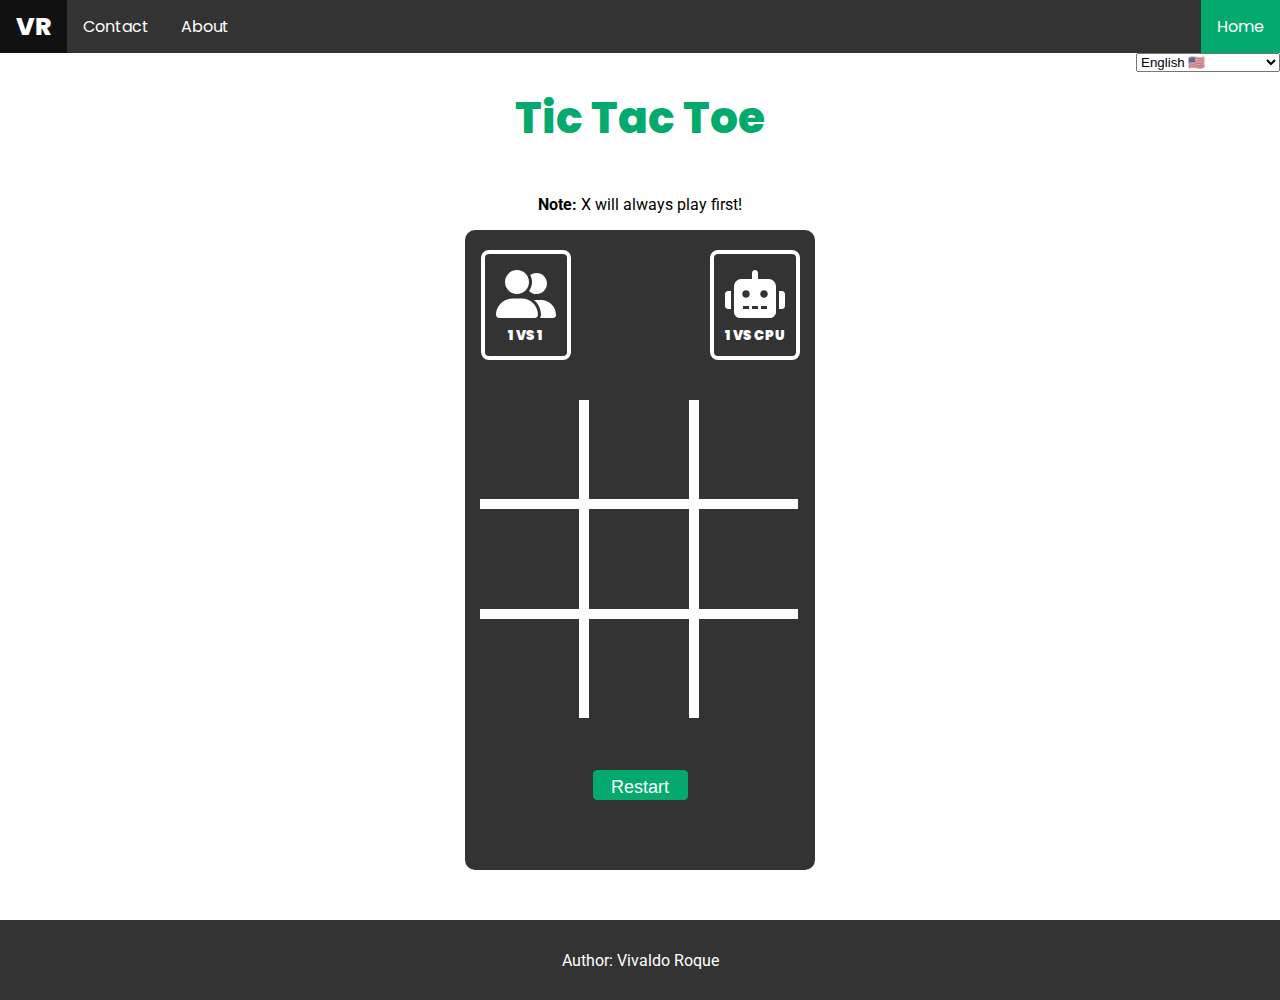
<file: index.html>
<!DOCTYPE html>
<html>

<head>
    <meta name="viewport" content="width=device-width, initial-scale=1.0" />
    <link rel="stylesheet" href="./css/loading.css">
    <link rel="stylesheet" href="./css/style.css">
    <link rel="stylesheet" href="./css/game.css">
    <link rel="stylesheet" href="./css/social.css">
    <link rel="stylesheet" href="./css/mediaquery.css">
    <script src="./js/loading.js"></script>
    <script src="./js/navigation.js"></script>
    <script src="./js/app.js"></script>
    <script src="./js/ttt.js"></script>
    <script src="./js/navigation.js"></script>
    <script src="./js/app.js"></script>
    <link rel="apple-touch-icon" sizes="180x180" href="./imgs/favicon/apple-touch-icon.png">
    <link rel="icon" type="image/png" sizes="32x32" href="./imgs/favicon/favicon-32x32.png">
    <link rel="icon" type="image/png" sizes="16x16" href="./imgs/favicon/favicon-16x16.png">
    <link rel="manifest" href="./manifest.webmanifest">

    <title>Tic Tac Toe</title>
</head>

<body>

    <audio id="crossAudio">
        <source src="./sound/pencil_x.mp3" type="audio/mp3">
        Seu navegador não suporta o elemento de áudio.
    </audio>

    <audio id="circleAudio">
        <source src="./sound/pencil_o.mp3" type="audio/mp3">
        Seu navegador não suporta o elemento de áudio.
    </audio>

    <div class="container">
        <div>
            <ul class="topnav">
                <li><a href="./index.html" class="logo">VR</a></li>
                <li id="home"><a id="home_text" href="./index.html"></a></li>
                <li id="contact"><a id="contact_text" href="./pages/contact.html"></a></li>
                <li id="about"><a id="about_text" href="./pages/about.html"></a></li>
            </ul>
        </div>

        <div class="content-wrap">

            <select id="listLanguages" style="position: absolute; right: 0; width: 9rem;"></select>

            <div id="install-button" class="install-button">
                <div id="install"></div>
            </div>

            <h1 style=" margin-top: 2rem;">
                Tic Tac Toe
            </h1>

            <div>
                <b id="advice" style="display: inline-block;"></b>
                <p id="advice_msg" style="display: inline-block;"></p>  
            </div>

            <div class="cover1">
                <!-- pay 1 VS 1 and 1 VS CPU buttons -->

                <div class="type-container">
                    <button type="button" onclick="oneVsOne();" id="1vs1">
                        <svg xmlns="http://www.w3.org/2000/svg" viewBox="0 0 640 512">
                            <!--! Font Awesome Pro 6.0.0 by @fontawesome - https://fontawesome.com License - https://fontawesome.com/license (Commercial License) Copyright 2022 Fonticons, Inc. -->
                            <path
                                d="M224 256c70.7 0 128-57.31 128-128S294.7 0 224 0C153.3 0 96 57.31 96 128S153.3 256 224 256zM274.7 304H173.3c-95.73 0-173.3 77.6-173.3 173.3C0 496.5 15.52 512 34.66 512H413.3C432.5 512 448 496.5 448 477.3C448 381.6 370.4 304 274.7 304zM479.1 320h-73.85C451.2 357.7 480 414.1 480 477.3C480 490.1 476.2 501.9 470 512h138C625.7 512 640 497.6 640 479.1C640 391.6 568.4 320 479.1 320zM432 256C493.9 256 544 205.9 544 144S493.9 32 432 32c-25.11 0-48.04 8.555-66.72 22.51C376.8 76.63 384 101.4 384 128c0 35.52-11.93 68.14-31.59 94.71C372.7 243.2 400.8 256 432 256z" />
                        </svg>
                        <strong>1 VS 1</strong>
                    </button>

                    <button type="button" onclick="oneVsCpu();" id="1vscpu">
                        <svg xmlns="http://www.w3.org/2000/svg" viewBox="0 0 640 512" id="blink">
                            <!--! Font Awesome Pro 6.0.0 by @fontawesome - https://fontawesome.com License - https://fontawesome.com/license (Commercial License) Copyright 2022 Fonticons, Inc. -->
                            <path
                                d="M9.375 233.4C3.375 239.4 0 247.5 0 256v128c0 8.5 3.375 16.62 9.375 22.62S23.5 416 32 416h32V224H32C23.5 224 15.38 227.4 9.375 233.4zM464 96H352V32c0-17.62-14.38-32-32-32S288 14.38 288 32v64H176C131.8 96 96 131.8 96 176V448c0 35.38 28.62 64 64 64h320c35.38 0 64-28.62 64-64V176C544 131.8 508.3 96 464 96zM256 416H192v-32h64V416zM224 296C201.9 296 184 278.1 184 256S201.9 216 224 216S264 233.9 264 256S246.1 296 224 296zM352 416H288v-32h64V416zM448 416h-64v-32h64V416zM416 296c-22.12 0-40-17.88-40-40S393.9 216 416 216S456 233.9 456 256S438.1 296 416 296zM630.6 233.4C624.6 227.4 616.5 224 608 224h-32v192h32c8.5 0 16.62-3.375 22.62-9.375S640 392.5 640 384V256C640 247.5 636.6 239.4 630.6 233.4z" />
                        </svg>
                        <strong>1 VS CPU</strong>
                    </button>
                </div>

                <div class="parent" id="grid-line-container">

                    <!-- 3*3 grid of Boxes -->
                    <div class="game-grid">
                        <div>
                            <button type="button" class="game-cell" id="b1" onclick="handleClickButton(1);" readonly />
                        </div>
                        <div>
                            <button type="button" id="b2" class="game-cell" onclick="handleClickButton(2);" readonly />
                        </div>
                        <div>
                            <button type="button" id="b3" class="game-cell" onclick="handleClickButton(3);" readonly />
                        </div>
                        <div>
                            <button type="button" id="b4" class="game-cell" onclick="handleClickButton(4);" readonly />
                        </div>
                        <div>
                            <button type="button" id="b5" class="game-cell" onclick="handleClickButton(5);" readonly />
                        </div>
                        <div>
                            <button type="button" id="b6" class="game-cell" onclick="handleClickButton(6);" readonly />
                        </div>
                        <div>
                            <button type="button" id="b7" class="game-cell" onclick="handleClickButton(7);" readonly />
                        </div>
                        <div>
                            <button type="button" id="b8" class="game-cell" onclick="handleClickButton(8);" readonly />
                        </div>
                        <div>
                            <button type="button" id="b9" class="game-cell" onclick="handleClickButton(9);" readonly />
                        </div>
                    </div>
                    <!-- Grid end here  -->

                </div>

                <!-- games status action  -->
                <div class="status-action">
                    <!-- Space to show player turn -->
                    <div>
                        <strong id="print" class="print"></strong>
                    </div>

                    <!-- Button to reset game -->
                    <button id="restart" onclick="restart()"></button>
                </div>
            </div>

            <div class="popup_box" id="gamemode">
                <h1 id="game_mode_msg"></h1>
                <div class="btns">
                    <a href="javascript:void(0)" id="btn1">X</a>
                    <a href="javascript:void(0)" id="btn2">O</a>
                </div>
            </div>

            <div class="popup_box" id="gamelevel">
                <h1 id="game_level_msg"></h1>
                <div class="btns">
                    <a href="javascript:void(0)" id="btn3" style="font-size: 1rem;"><span id="easy_level"></span></a>
                    <a href="javascript:void(0)" id="btn4" style="font-size: 1rem;"><span id="intermediate_level"></span></a>
                    <a href="javascript:void(0)" id="btn5" style="font-size: 1rem;"><span id="hardcore_level"></span></a>
                </div>
            </div>
        </div>

        <div>
            <footer>
                <p id="author"></p>
            </footer>
        </div>
    </div>

</body>

<div class="se-pre-con"></div>

</html>
</file>
<file: css/loading.css>
/* Paste this css to your style sheet file or under head tag */
/* This only works with JavaScript, 
if it's not present, don't show loader */
.no-js #loader { display: none;  }
.js #loader { display: block; position: absolute; left: 100px; top: 0; }
.se-pre-con {
	position: fixed;
	left: 0px;
	top: 0px;
	width: 100%;
	height: 100%;
	z-index: 9999;
	background: /*url(../imgs/slidingbar.gif)*/ center no-repeat #fff;
}
</file>
<file: css/style.css>
/* All this css shit you know */

@import url('https://fonts.googleapis.com/css2?family=Poppins:wght@300;400;500;700;800;900&family=Roboto:wght@400;500;700;900&display=swap');

:root {
    --white: #ffffff;
    --grey: #333333;
    --light-green: #04AA6D;
    --dark-green: #028d5a;
    --red: #FF073A;
    --blue: #006AF9;
    --fb: #4267B2;
    --gh: #4078c0;
    --gm: #c71610;
    --ig: #bc2a8d;
    --yt: #FF0000;
    --ps: #01875f;
    --draw-speed: 0.2s
}


/* Page formatting  */

body {
    margin: 0;
}

body {
    font-family: Roboto;
}

.container {
    margin: auto;
    position: relative;
    min-height: 100vh;
}

.content-wrap {
    display: flex;
    flex-direction: column;
    align-items: center;
    text-align: center;
    align-content: center;
    padding-bottom: 5rem;
    /* Footer height */
}

ul {
    list-style-type: none;
    margin: 0;
    padding: 0;
    overflow: hidden;
    background-color: var(--grey);
}

ul li {
    float: left;
}

ul li a {
    display: block;
    color: var(--white);
    text-align: center;
    padding: 14px 16px;
    text-decoration: none;
    line-height: 25px;
    transition: background-color 0.5s;
    font-family: Poppins;
}

ul li a:hover:not(.active) {
    background-color: #111;
}

ul li a.active {
    transition: background-color 0.5s;
    background-color: var(--light-green);
}

ul li a.active:hover {
    background-color: var(--dark-green);
}

ul li.right {
    float: right;
}

ul li a.logo {
    font-size: 25px;
    font-weight: 800;
    font-family: Poppins;
}

.text{
    text-indent: 25px;
    text-align: justify; 
    text-justify: distribute-all-lines;
    padding: 10px;
}

footer {
    position: absolute;
    bottom: 0;
    width: 100%;
    text-align: center;
    background-color: var(--grey);
    color: var(--white);
    height: 5rem;
    display: flex;
    align-items: center;
    justify-content: center;
}

@media screen and (max-width: 600px) {

    ul li.right,
    ul li {
        float: none;
    }
}

h1 {
    color: var(--light-green);
    font-family: Poppins;
    font-weight: 800;
    font-size: 44px;
}

h2 {
    color: var(--light-green);
    font-family: Poppins;
    font-weight: 600;
    font-size: 24px;
}

h1 span {
    color: var(--white);
}

.break-line{
    width: 100%;
    height: 80px;
}

.cover1 {
    display: flex;
    flex-direction: column;
    justify-content: center;
    align-items: center;
    background-color: var(--grey);
    height: 600px;
    width: 350px;
    border-radius: 10px;
    padding-top: 20px;
    padding-bottom: 20px;
    margin-bottom: 50px;
}

.cover2 {
    display: flex;
    flex-direction: column;
    justify-content: center;
    align-items: center;
    background-color: var(--grey);
    height: 50em;
    width: 95%;
    border-radius: 10px;
    margin-bottom: 20px;
    margin-top: 20px;
}

.install-button{
    color: var(--white);
    font-size:x-large;
    line-height: 50px;
    text-align: center;
    height: 50px;
    width: 30%;
    background-color: var(--light-green);
    border-radius: 20px;
    border: 10px;
    border-color: var(--dark-green);
    margin-top: 30px;
    margin-bottom: 10px;
    display: none;
}

.install-button:hover{
    cursor: pointer;
}
</file>
<file: css/game.css>
/* Buttons formatting */

#restart {
    box-sizing: border-box;
    width: 95px;
    height: 30px;
    border: 1px solid #04AA6D;
    margin: auto;
    border-radius: 4px;
    font-family: Verdana, Geneva, Tahoma, sans-serif;
    text-align: center;
    line-height: 30px;
    vertical-align: middle;
    background-color: #04AA6D;
    color: white;
    font-size: 18px;
    cursor: pointer;
}

.btn {
    box-sizing: border-box;
    width: 120px;
    height: 40px;
    border: 1px solid var(--light-green);
    border-radius: 4px;
    transition: background-color 0.5s;
    background-color: var(--light-green);
    color: var(--white);
    font-size: 20px;
    cursor: pointer;
}

.btn:hover {
    background-color: var(--dark-green);
}

.type-container {
    display: flex;
    justify-content: space-between;
    width: 319px;
    grid-template-columns: repeat(2, 1fr);
    gap: 20px;
    align-items: center;
    margin-bottom: 40px;
}

.type-container button {
    display: flex;
    flex-direction: column;
    align-items: center;
    justify-content: center;
    position: relative;
    width: 90px;
    height: 110px;
    background-color: var(--grey);
    border-radius: 8px;
    outline: none;
    cursor: pointer;
    border: 4px solid var(--white);
    transition: border .4s;
}

.type-container button:hover {
    border: 4px solid #dddddd;
}

.type-container button div {
    position: absolute;
    width: 4px;
    height: 4px;
    border-radius: 2px;
    border: 4px solid var(--white);
    top: 4px;
    right: 4px;
    transition: border .4s;
}

.type-container button:hover div {
    border: 4px solid #dddddd;
}

.type-container button svg {
    fill: var(--white);
    margin-bottom: 2px;
    width: 60px;
    height: 60px;
    transition: fill .4s;
}

.type-container button:hover svg {
    fill: #dddddd;
}

.type-container button strong {
    font-family: Poppins;
    size: 18px;
    color: var(--white);
    font-weight: 900;
    transition: color .4s;
}

.type-container button:hover strong {
    color: #ddd;
}


/* Others game controls */

.status-action {
    display: flex;
    flex-direction: column;
    height: 150px;
    justify-content: space-between;
    align-items: center;
    margin: 15px 0px 15px 0px;
}

.print {
    font-family: Poppins;
    color: dodgerblue;
    font-size: 20px;
    font-weight: 600;
}

#lineSvg {
    position: absolute;
    top: 0;
    left: 0;
    height: 320px;
    width: 320px;
}

.parent {
    position: relative;
    height: 478px;
    width: 320px;
}

/* 3*3 Grid */

.game-grid {
    position: absolute;
    top: 0;
    left: 0;
    background-color: var(--white);
    align-content: center;
    display: grid;
    height: 318px;
    width: 318px;
    grid-template-columns: auto auto auto;
    grid-template-rows: auto auto auto;
    justify-content: center;
    gap: 10px;
}

.game-cell {
    width: 100px;
    height: 100px;
    display: flex;
    align-items: center;
    justify-content: center;
    background-color: var(--grey);
    cursor: pointer;
    font-size: 30px;
    text-align: center;
    border: none;
    outline: none;
}

.game-cell:disabled {
    cursor: auto;
}

/* Popup formatting */

.popup_box {
    position: absolute;
    top: 50%;
    left: 50%;
    transform: translate(-50%, -50%);
    border-radius: 5px;
}

.popup_box {
    width: 250px;
    background: #f2f2f2;
    text-align: center;
    align-items: center;
    padding: 40px;
    border: 1px solid #b3b3b3;
    box-shadow: 0px 5px 10px rgba(0, 0, 0, .2);
    z-index: 9999;
    display: none;
    flex-direction: column; align-items: center; align-content: center;
}

.popup_box h1 {
    font-size: 20px;
    color: #1b2631;
    margin-bottom: 5px;
}

.popup_box label {
    font-size: 23px;
    color: #404040;
}

.popup_box .btns {
    margin: 40px 0 0 0;
    display: flex;
    justify-content: space-between;
}

.btns #btn1,
.btns #btn2,
.btns #btn3,
.btns #btn4,
.btns #btn5 {
    background: var(--red);
    color: var(--white);
    font-size: 18px;
    border-radius: 5px;
    border: 1px solid var(--red);
    padding: 10px 10px;
    height: 50px;
    width: 50px;
    text-align: center;
    vertical-align: middle;
    line-height: 50px;
    font-size: 40px;
    text-decoration: none;
}

.btns #btn2 {
    margin-left: 20px;
    background: var(--blue);
    border: 1px solid var(--blue);
}

.btns #btn3,
.btns #btn4,
.btns #btn5 {
    padding: 5px 5px;
    width: auto;
    margin-left: 2px;
    margin-right: 2px;
}

.btns #btn4 {
    background: var(--blue);
    border: 1px solid var(--blue);
}

.btns #btn1:hover,
.btns #btn3:hover,
.btns #btn5:hover {
    transition: .5s;
    opacity: .8;
    background: var(--red);
}

.btns #btn2:hover,
.btns #btn4:hover {
    transition: .5s;
    opacity: .8;
    background: var(--blue);
}

/* Line animation formatting */
#line1 {
    stroke: var(--light-green);
    stroke-width: 10px;
    opacity: 0.5;
}

/* X and O animation formatting */

.naught {
    stroke: var(--blue);
    transform: rotateX(180deg);
}

.cross {
    stroke: var(--red);
}

path,
circle {
    animation: draw var(--draw-speed) calc(var(--delay, 0) * var(--draw-speed)) ease-in both;
}

path:nth-of-type(2) {
    --delay: 1;
}

@keyframes draw {
    to {
        stroke-dashoffset: 0;
    }
}


#blink {
    transition: 0.4s;
}
</file>
<file: css/social.css>
/* Social formatting */

.avatar {
    margin-top: 35px;
    border: 8px solid var(--white);
    width: 150px;
    height: 150px;
    border-radius: 50%;
    -webkit-box-shadow: 8px 8px 12px 12px #222222;
    box-shadow: 4px 4px 8px 8px #222222;
}

.social-network {
    display: grid;
    grid-template-columns: repeat(2, 1fr);
    gap: 20px;
    margin-bottom: 20px;
}

a.social-btn {
    background-color: #222222;
    width: 240px;
    height: 56px;
    border: none;
    margin: 0;
    outline: none;
    transition: all 0.3s;
    position: relative;
    padding: 0;
    text-decoration: none;
    cursor: pointer;
    display: flex;
    align-items: center;
}

a.social-btn svg.btn-border {
    position: absolute;
    display: flex;
    top: 0;
    left: 0;
    width: 100%;
    height: 56px;
}

a.social-btn svg.btn-border rect {
    fill: none;
    stroke: var(--white);
    stroke-width: 0;
    stroke-dasharray: 422, 0;
    transition: all .3s linear;
}

a.social-btn svg.fb-btn rect {
    stroke: var(--fb);
}

a.social-btn svg.gh-btn rect {
    stroke: var(--gh);
}

a.social-btn svg.gm-btn rect {
    stroke: var(--gm);
}

a.social-btn svg.ig-btn rect {
    stroke: var(--ig);
}

a.social-btn svg.ps-btn rect {
    stroke: var(--ps);
}

a.social-btn svg.yt-btn rect {
    stroke: var(--yt);
}

a.social-btn:hover svg.btn-border rect {
    stroke-width: 5px;
    stroke-dasharray: 56, 310;
    stroke-dashoffset: 126;
    transition: all 1.35s cubic-bezier(0.19, 1, 0.22, 1);
}

a.social-btn div {
    width: 56px;
    height: 56px;
    display: flex;
    align-items: center;
    justify-content: center;
    position: relative;
}

a.social-btn div svg {
    width: 36px;
    height: 36px;
    fill: var(--white);
    position: relative;
    transition: all 0.3s;
}

a.social-btn div::after {
    content: "";
    position: absolute;
    bottom: 0;
    left: 0;
    width: 100%;
    height: 100%;
    background-color: var(--white);
    z-index: -2;
}

a.social-btn div::before {
    content: "";
    position: absolute;
    bottom: 0;
    left: 0;
    width: 100%;
    height: 0%;
    background-color: var(--white);
    transition: all .3s;
}

a.social-btn:hover div::before {
    height: 100%;
}

a.social-btn span {
    font-family: Poppins;
    size: 48px;
    color: var(--white);
    font-weight: 800;
    text-transform: uppercase;
    margin-left: 10px;
}

a.social-btn div.facebook {
    background-color: var(--fb);
}

a.social-btn:hover div.facebook svg {
    fill: var(--fb);
}

a.social-btn div.github {
    background-color: var(--gh);
}

a.social-btn:hover div.github svg {
    fill: var(--gh);
}

a.social-btn div.gmail {
    background-color: var(--gm);
}

a.social-btn:hover div.gmail svg {
    fill: var(--gm);
}

a.social-btn div.instagram {
    background-color: var(--ig);
}

a.social-btn:hover div.instagram svg {
    fill: var(--ig);
}

a.social-btn div.playstore {
    background-color: var(--ps);
}

a.social-btn:hover div.playstore svg {
    fill: var(--ps);
}

a.social-btn div.youtube {
    background-color: var(--yt);
}

a.social-btn:hover div.youtube svg {
    fill: var(--yt);
}
</file>
<file: css/mediaquery.css>
/* ----------- iPhone 4 and 4S ----------- */

/* Portrait */
@media only screen 
  and (min-device-width: 320px) 
  and (max-device-width: 480px)
  and (-webkit-min-device-pixel-ratio: 2)
  and (orientation: portrait) {
    .content-wrap{
        font-size: medium;
    }

    h1{
        font-size: 22px;
    }

    h2{
        font-size: 12px;
    }
}

/* ----------- iPhone 5, 5S, 5C and 5SE ----------- */

/* Portrait */
@media only screen 
  and (min-device-width: 320px) 
  and (max-device-width: 568px)
  and (-webkit-min-device-pixel-ratio: 2)
  and (orientation: portrait) {
    .content-wrap{
        font-size: medium;
    }

    h1{
        font-size: 22px;
    }

    h2{
        font-size: 12px;
    }
}

/* ----------- iPhone 6, 6S, 7 and 8 ----------- */

/* Portrait */
@media only screen 
  and (min-device-width: 375px) 
  and (max-device-width: 667px) 
  and (-webkit-min-device-pixel-ratio: 2)
  and (orientation: portrait) { 
    .content-wrap{
        font-size: medium;
    }

    h1{
        font-size: 22px;
    }

    h2{
        font-size: 12px;
    }
}


/* ----------- iPhone 6+, 7+ and 8+ ----------- */


/* Portrait */
@media only screen 
  and (min-device-width: 414px) 
  and (max-device-width: 736px) 
  and (-webkit-min-device-pixel-ratio: 3)
  and (orientation: portrait) { 
    .content-wrap{
        font-size: medium;
    }

    h1{
        font-size: 22px;
    }

    h2{
        font-size: 12px;
    }
}


/* ----------- iPhone X ----------- */

/* Portrait */
@media only screen 
  and (min-device-width: 375px) 
  and (max-device-width: 812px) 
  and (-webkit-min-device-pixel-ratio: 3)
  and (orientation: portrait) { 
    .content-wrap{
        font-size: medium;
    }

    h1{
        font-size: 22px;
    }

    h2{
        font-size: 12px;
    }
}

/* ----------- Galaxy S3 ----------- */

/* Portrait */
@media screen 
  and (device-width: 320px) 
  and (device-height: 640px) 
  and (-webkit-device-pixel-ratio: 2) 
  and (orientation: portrait) {
    .content-wrap{
        font-size: medium;
    }

    h1{
        font-size: 22px;
    }

    h2{
        font-size: 12px;
    }
}

/* ----------- Galaxy S4, S5 and Note 3 ----------- */

/* Portrait */
@media screen 
  and (device-width: 320px) 
  and (device-height: 640px) 
  and (-webkit-device-pixel-ratio: 3) 
  and (orientation: portrait) {
    .content-wrap{
        font-size: medium;
    }

    h1{
        font-size: 22px;
    }

    h2{
        font-size: 12px;
    }
}

/* ----------- Galaxy S6 ----------- */

/* Portrait */
@media screen 
  and (device-width: 360px) 
  and (device-height: 640px) 
  and (-webkit-device-pixel-ratio: 4) 
  and (orientation: portrait) {
    .content-wrap{
        font-size: medium;
    }

    h1{
        font-size: 22px;
    }

    h2{
        font-size: 12px;
    }
}

/* ----------- Galaxy Fold ----------- */

/* Portrait */
@media(max-width: 320px){ 

    .cover1 {
        height: 300px;
        width: 180px;
    }

    .type-container {
        width: 159.5px;
        gap: 5px;
        margin-bottom: 20px;
    }
    
    .type-container button {
        width: 75px;
        height: 55px;
        border-radius: 8px;
        border: 2px solid var(--white);
        transition: border .4s;
    }
    
    .type-container button div {
        width: 2px;
        height: 2px;
        border-radius: 1px;
        border: 2px solid var(--white);
        top: 2px;
        right: 2px;
        transition: border .4s;
    }
    
    .type-container button svg {
        margin-bottom: 1px;
        width: 30px;
        height: 30px;
        transition: fill .4s;
    }
    
    .type-container button strong {
        size: 9px;
        color: var(--white);
        font-weight: 900;
        transition: color .4s;
    }

    .type-container button:hover div {
        border: 2px solid #dddddd;
    }

    .type-container button:hover {
        border: 2px solid #dddddd;
    }

    .game-grid {
        
        height: 158px;
        width: 158px;
        gap: 5px;
    }
    
    .game-cell {
        width: 50px;
        height: 50px;
        display: flex;
        align-items: center;
        justify-content: center;
        background-color: var(--grey);
        cursor: pointer;
        font-size: 15px;
        text-align: center;
        border: none;
        outline: none;
    }

    .parent {
        position: relative;
        height: 250px;
        width: 160px;
    }

    #lineSvg {
        height: 159px;
        width: 158px; 
    }

    .status-action {
        height: 75px;
        margin: 7.5px 0px 7.5px 0px;
    }

    #restart {
        width: 47.5px;
        height: 15px;
        line-height: 15px;
        font-size: 8px;
    }

    .print {
        font-size: 14px;
    }

    .popup_box {
        width: 125px;
    }

    .content-wrap{
        font-size: medium;
    }

    h1{
        font-size: 22px;
    }

    h2{
        font-size: 12px;
    }

    .popup_box h1 {
        font-size: 10px;
        color: #1b2631;
        margin-bottom: 5px;
    }
    
    .popup_box .btns {
        margin: 20px 0 0 0;
        display: flex;
        justify-content: space-between;
    }
    
    .btns .btn1,
    .btns .btn2 {
        line-height: 25px;
        text-align: center;
        vertical-align: middle;
        font-size: 20px;
        height: 25px;
        width: 25px;
    }
  }

/* ----------- Non-Retina Screens ----------- */
@media screen 
  and (min-device-width: 1200px) 
  and (max-device-width: 1600px) 
  and (-webkit-min-device-pixel-ratio: 1) { 
    .content-wrap{
        font-size: medium;
    }
}

/* ----------- Retina Screens ----------- */
@media screen 
  and (min-device-width: 1200px) 
  and (max-device-width: 1600px) 
  and (-webkit-min-device-pixel-ratio: 2)
  and (min-resolution: 192dpi) {
      .content-wrap{
          font-size: medium;
      }
}
</file>
